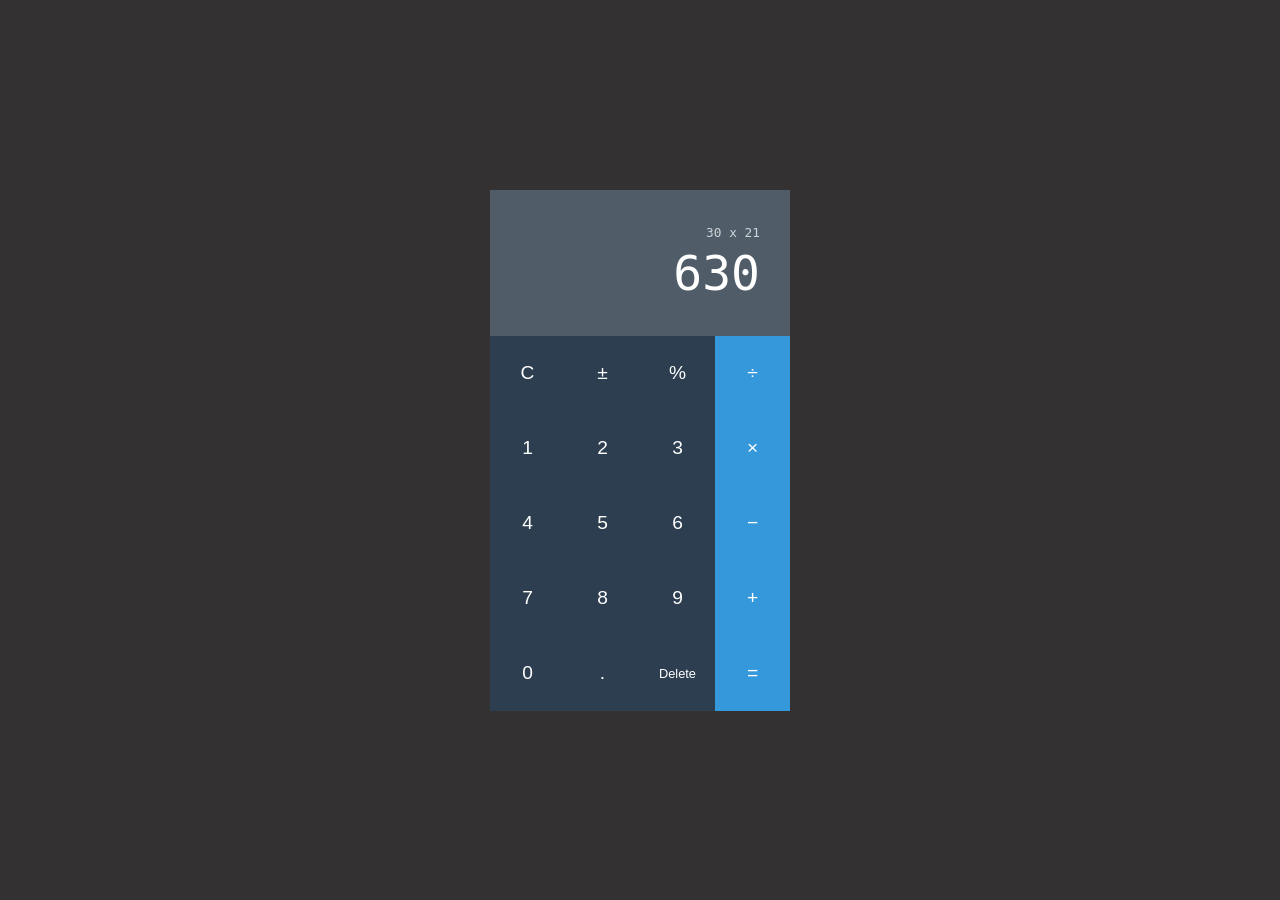
<file: Calculator/index.html>
<!DOCTYPE html>
<html lang="ru">
<head>
  <meta charset="UTF-8">
  <meta http-equiv="X-UA-Compatible" content="IE=edge">
  <meta name="viewport" content="width=device-width, initial-scale=1.0">
  <link rel="stylesheet" href="app.css">
  <title>Калькулятор</title>
</head>
<body>
<div class="calculation">
  <div class="result">
    <p class="expression">30 x 21</p>
    <p class="calculate">630</p>
  </div>
  <div class="buttons-row">
    <button>C</button>
    <button>&plusmn;</button>
    <button>&percnt;</button>
    <button class="bg-blue">&divide;</button>
  </div>
  <div class="buttons-row">
    <button>1</button>
    <button>2</button>
    <button>3</button>
    <button class="bg-blue">&times;</button>
  </div>
  <div class="buttons-row">
    <button>4</button>
    <button>5</button>
    <button>6</button>
    <button class="bg-blue">&minus;</button>
  </div>
  <div class="buttons-row">
    <button>7</button>
    <button>8</button>
    <button>9</button>
    <button class="bg-blue">+</button>
  </div>
  <div class="buttons-row">
    <button>0</button>
    <button>&period;</button>
    <button class="delete">Delete</button>
    <button class="bg-blue">&equals;</button>
  </div>
  <!-- END -->
</div>
</body>
</html>
</file>
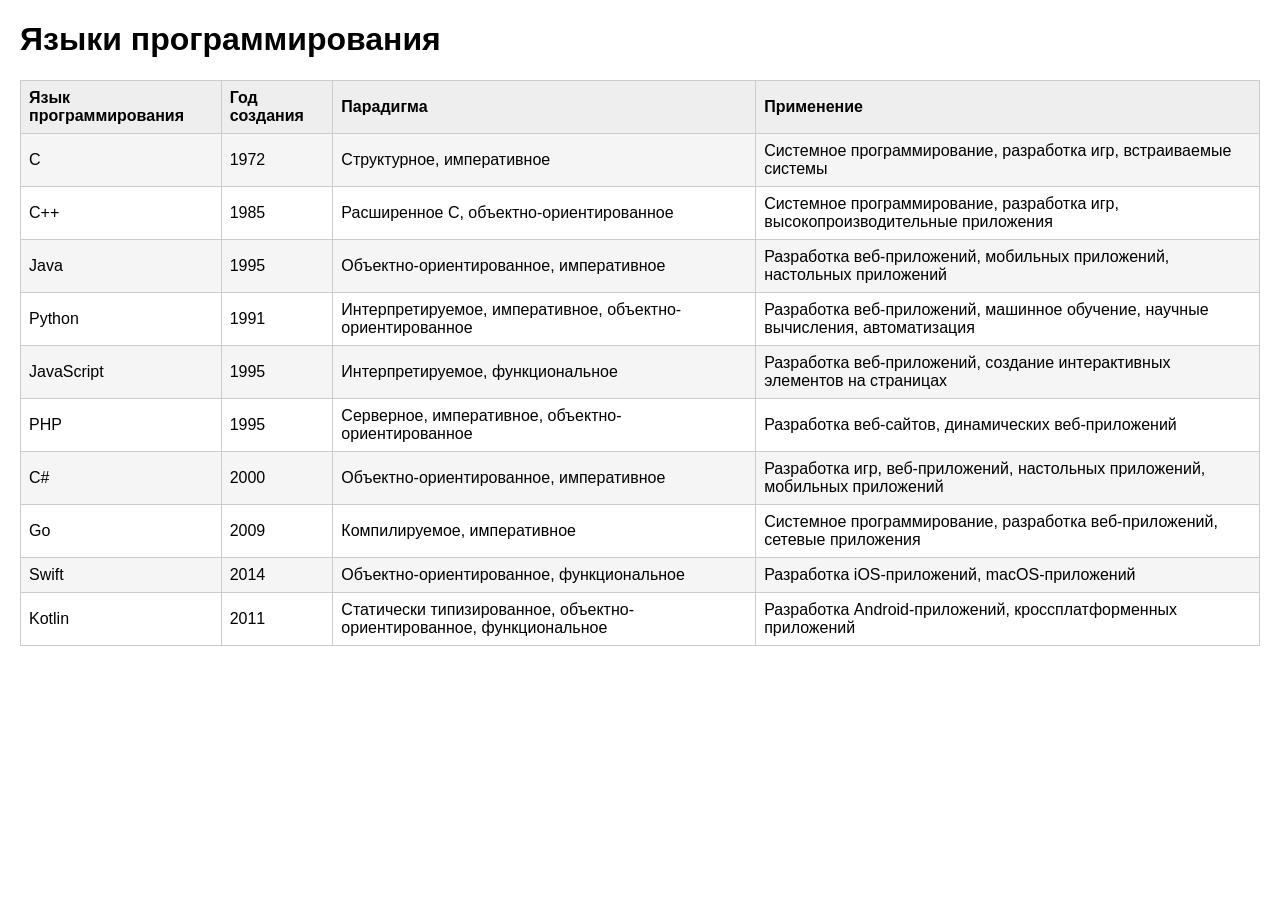
<file: Table/index.html>
<!DOCTYPE html>
<html lang="ru">
<head>
  <meta charset="UTF-8">
  <meta name="viewport" content="width=device-width, initial-scale=1.0">
  <title>Языки программирования</title>
  <link rel="stylesheet" href="app.css">
</head>
<body>
<h1>Языки программирования</h1>
<!-- BEGIN (write your solution here) -->
<table>
  <tr>
    <th>Язык программирования</th>
    <th>Год создания</th>
    <th>Парадигма</th>
    <th>Применение</th>
  </tr>
  <tr>
    <td>C</td>
    <td>1972</td>
    <td>Структурное, императивное</td>
    <td>Системное программирование, разработка игр, встраиваемые системы</td>
  </tr>
  <tr>
    <td>C++</td>
    <td>1985</td>
    <td>Расширенное C, объектно-ориентированное</td>
    <td>Системное программирование, разработка игр, высокопроизводительные приложения</td>
  </tr>
  <tr>
    <td>Java</td>
    <td>1995</td>
    <td>Объектно-ориентированное, императивное</td>
    <td>Разработка веб-приложений, мобильных приложений, настольных приложений</td>
  </tr>
  <tr>
    <td>Python</td>
    <td>1991</td>
    <td>Интерпретируемое, императивное, объектно-ориентированное</td>
    <td>Разработка веб-приложений, машинное обучение, научные вычисления, автоматизация</td>
  </tr>
  <tr>
    <td>JavaScript</td>
    <td>1995</td>
    <td>Интерпретируемое, функциональное</td>
    <td>Разработка веб-приложений, создание интерактивных элементов на страницах</td>
  </tr>
  <tr>
    <td>PHP</td>
    <td>1995</td>
    <td>Серверное, императивное, объектно-ориентированное</td>
    <td>Разработка веб-сайтов, динамических веб-приложений</td>
  </tr>
  <tr>
    <td>C#</td>
    <td>2000</td>
    <td>Объектно-ориентированное, императивное</td>
    <td>Разработка игр, веб-приложений, настольных приложений, мобильных приложений</td>
  </tr>
  <tr>
    <td>Go</td>
    <td>2009</td>
    <td>Компилируемое, императивное</td>
    <td>Системное программирование, разработка веб-приложений, сетевые приложения</td>
  </tr>
  <tr>
    <td>Swift</td>
    <td>2014</td>
    <td>Объектно-ориентированное, функциональное</td>
    <td>Разработка iOS-приложений, macOS-приложений</td>
  </tr>
  <tr>
    <td>Kotlin</td>
    <td>2011</td>
    <td>Статически типизированное, объектно-ориентированное, функциональное</td>
    <td>Разработка Android-приложений, кроссплатформенных приложений</td>
  </tr>
</table>
<!-- END -->
</body>
</html>
</file>
<file: Calculator/app.css>
@font-face {
    font-weight: 400;
    font-family: "Roboto Mono";
}

body {
    display: flex;
    align-items: center;
    justify-content: center;
    width: 100vw;
    height: 100vh;
    margin: 0;

    font-family: "Roboto Mono", monospace;

    background: #333131;
}

p {
    margin: 5px 0;
}

/* BEGIN (write your solution here) */

.calculation {
    display: grid;
    width: 300px;
    background-color: #2c3e50;
    font-family: "Roboto Mono", monospace;

}
.result {
    padding: 30px;
    color: white;
    background-color: #505c68;
    text-align: right;
    box-sizing: border-box;

}
.expression {
    color: #ced4d9;
    font-size: 80%;
}
.calculate {
    font-size: 3em;
}

.buttons-row button.delete {
    font-size: 80%;
}

.buttons-row {
    column-count: 4;
    column-gap: 0;
}
.buttons-row button {
    display: block;
    width: 100%;
    height: 75px;
    font-size: 1.2em;
    border: none;
    background: none;
    cursor: pointer;
    color: white;
}

.buttons-row button:hover {
    background: #364c63;
}

button.bg-blue {
    background: #3498db;
}

/* END */

.small {
    font-size: 80%;
}

.bg-blue:hover {
    background: #67b2e4;
}

.text-big {
    font-size: 3em;
}

.text-gray {
    color: #ced4d9;
}
</file>
<file: Table/app.css>
body {
    font-family: sans-serif;
    margin: 20px;
}

table {
    width: 100%;
    border-collapse: collapse;
    border: 1px solid #ccc;
}

/* BEGIN (write your solution here) */
td, th {
    padding: 8px;
    border: 1px solid #ccc;
    text-align: left;
}
th {
    font-weight: bold;
    background-color: #eee;
}

/* END */

tbody tr:nth-child(even) {
    background-color: #f5f5f5;
}
</file>
